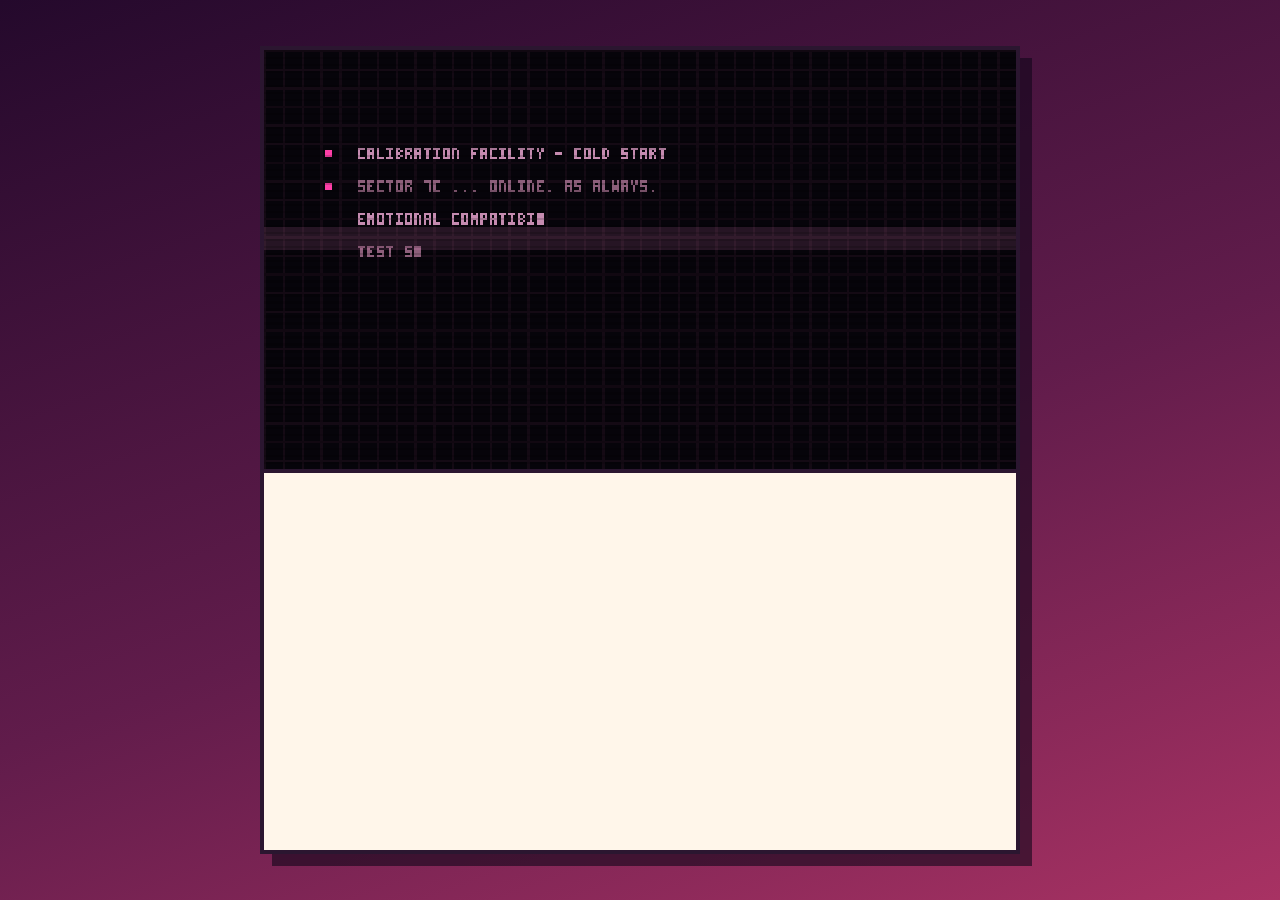
<file: index.html>
<!doctype html>
<html lang="de">
<head>
  <meta charset="utf-8">
  <meta name="viewport" content="width=device-width, initial-scale=1, viewport-fit=cover">
  <meta name="theme-color" content="#2b1630">
  <meta name="color-scheme" content="dark">
  <meta name="description" content="Liebe auf den ersten Log / Love On The First Log — ein zweisprachiges Pixel-Art-Datingspiel, das dir die Final-Koordinaten eines Geocaches verrät. A bilingual pixel-art dating sim that reveals a geocache's final coordinates.">
  <title>Liebe auf den ersten Log</title>
  <link rel="manifest" href="manifest.webmanifest">
  <link rel="icon" href="data:image/svg+xml,<svg xmlns='http://www.w3.org/2000/svg' viewBox='0 0 16 16'><text y='14' font-size='14'>💗</text></svg>">
  <link rel="stylesheet" href="style.css">
</head>
<body>

<!-- ===================== TITLE SCREEN ===================== -->
<div id="titleScreen" class="overlay">
  <div class="title-card">
    <canvas id="titleCanvas" width="320" height="180" aria-hidden="true"></canvas>
    <div class="title-text">
      <p class="kicker" id="titleKicker"></p>
      <h1 id="titleHeading">Liebe auf<br>den ersten Log</h1>
      <p id="titleSub" class="title-sub"></p>
      <p id="titleNeed" class="title-need"></p>
      <div class="title-actions">
        <button id="btnContinue" class="btn primary" type="button" hidden></button>
        <button id="btnStart" class="btn primary" type="button"></button>
        <button id="btnTitleLang" class="btn" type="button">EN</button>
      </div>
      <p class="title-note" id="titleNote"></p>
    </div>
  </div>
</div>

<!-- ===================== GAME ===================== -->
<div id="app" class="app" hidden>

  <header class="topbar">
    <div class="brand">
      <span class="brand-heart" aria-hidden="true">♥</span>
      <div>
        <h1 class="brand-title" id="brandTitle">Liebe auf den ersten Log</h1>
        <p class="brand-sub" id="uiSubtitle"></p>
      </div>
    </div>
    <nav class="tools" aria-label="Einstellungen / Settings">
      <button id="langBtn" class="btn tiny" type="button" aria-label="Sprache / Language">EN</button>
      <button id="soundBtn" class="btn tiny" type="button" aria-pressed="false">♪</button>
      <button id="restartBtn" class="btn tiny danger" type="button">↻</button>
    </nav>
  </header>

  <div class="layout">

    <main class="stage-col">
      <section class="screen">
        <canvas id="stage" width="320" height="180" role="img"
                aria-label="Pixel-Art-Szene / Pixel art scene"></canvas>

        <div class="hud">
          <div class="meter-row">
            <span id="affLabel"></span>
            <div class="meter"><i id="affBar"></i></div>
            <b id="affVal">0</b>
          </div>
          <div class="meter-row">
            <span id="logLabel"></span>
            <div class="meter gold"><i id="logBar"></i></div>
            <b id="logVal">0</b>
          </div>
        </div>

        <div id="routeChip" class="route-chip" hidden></div>
        <button id="skipBtn" class="skip-btn" type="button" hidden></button>
      </section>

      <section class="dialogue">
        <div class="speaker-row">
          <canvas id="portrait" width="48" height="72" aria-hidden="true"></canvas>
          <h2 id="speaker"></h2>
        </div>
        <p id="dialogueText"></p>
        <p id="dialogueSub" class="dialogue-sub" hidden></p>
        <p id="srLive" class="sr-only" aria-live="polite"></p>
        <div id="choices" class="choices"></div>
        <p id="hint" class="hint"></p>
      </section>
    </main>

    <!-- ===================== THE GPSr ===================== -->
    <aside class="gps" aria-label="GPS">
      <div class="gps-head">
        <h2 id="gpsTitle"></h2>
        <span id="gpsStatus" class="gps-status"></span>
      </div>

      <div class="gps-screen">
        <div class="coord-line"><span class="coord-fix" id="latFix"></span><span id="latSlots" class="slots"></span></div>
        <div class="coord-line"><span class="coord-fix" id="lonFix"></span><span id="lonSlots" class="slots"></span></div>
        <div class="gps-sats" id="gpsSats" aria-hidden="true"></div>
      </div>

      <p class="gps-sub" id="gpsSub"></p>

      <ul class="gps-routes" id="gpsRoutes"></ul>

      <dl class="gps-meta">
        <div><dt id="postedLabel"></dt><dd id="postedValue"></dd></div>
        <div><dt id="checksumLabel"></dt><dd id="checksumValue">—</dd></div>
        <div id="distanceRow" hidden><dt id="distanceLabel"></dt><dd id="distanceValue"></dd></div>
      </dl>

      <div class="gps-actions">
        <button id="btnCopy" class="btn small" type="button" disabled></button>
        <button id="btnMap" class="btn small" type="button" disabled></button>
        <button id="btnChecker" class="btn small" type="button" hidden></button>
      </div>

      <details id="hintBox" class="gps-hint" hidden>
        <summary id="hintLabel"></summary>
        <p id="hintValue"></p>
      </details>
    </aside>
  </div>

  <footer class="footer">
    <p><span class="dot"></span><span id="saveNote"></span> · <span id="offlineNote"></span></p>
    <p id="disclaimer"></p>
  </footer>
</div>

<noscript>
  <p style="padding:1rem;color:#fff;font-family:monospace">
    Dieses Spiel braucht JavaScript. / This game needs JavaScript.
  </p>
</noscript>

<script src="js/coords.js"></script>
<script src="js/audio.js"></script>
<script src="js/art.js"></script>
<script src="js/hosts.js"></script>
<script src="js/logo.js"></script>
<script src="js/scenes.js"></script>
<script src="js/story.js"></script>
<script src="js/game.js"></script>
</body>
</html>
</file>
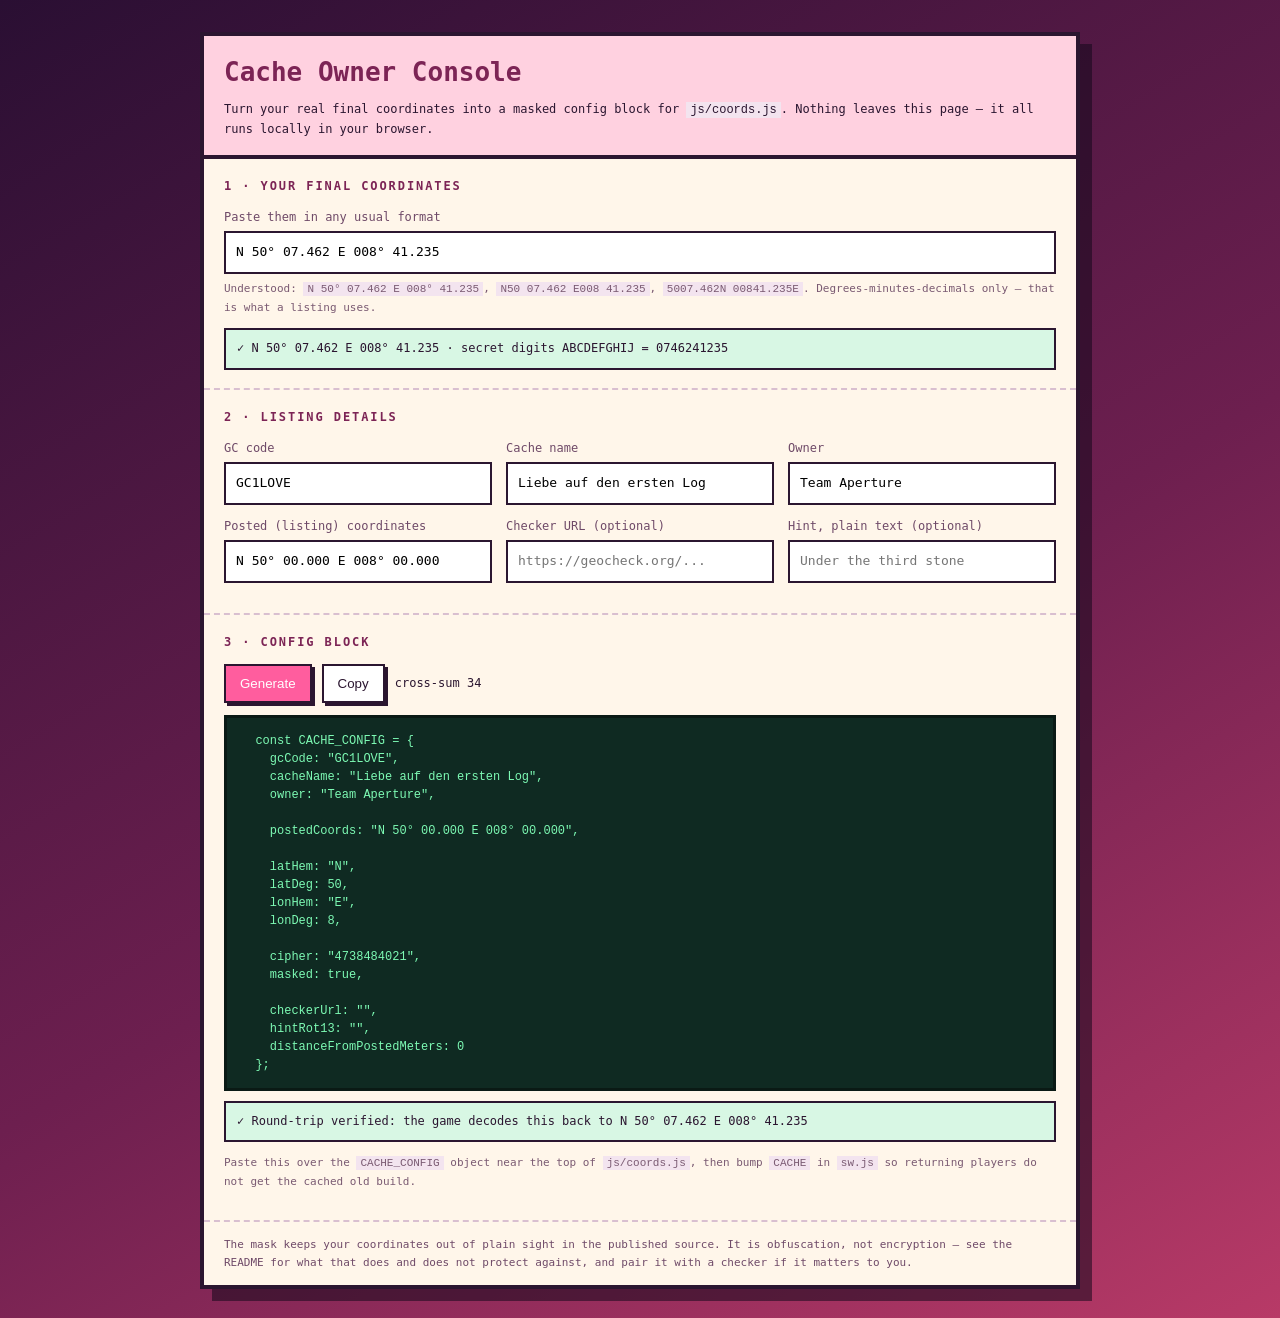
<file: tools/setup.html>
<!doctype html>
<html lang="en">
<head>
<meta charset="utf-8">
<meta name="viewport" content="width=device-width, initial-scale=1">
<title>Cache Owner Console — Liebe auf den ersten Log</title>
<style>
  :root { --ink:#2b1630; --cream:#fff6ea; --pink:#ff5d9e; --deep:#7c2455;
          --gold:#ffc857; --lcd:#0f2a22; --lcd-lit:#7dfab4; }
  * { box-sizing: border-box; }
  body {
    margin: 0; padding: clamp(12px,3vw,32px);
    font: 14px/1.6 ui-monospace, "SF Mono", "DejaVu Sans Mono", "Courier New", monospace;
    color: var(--ink);
    background: linear-gradient(150deg,#2a0f33,#6d1f4f 55%,#b83a67);
  }
  main { width: min(880px,100%); margin: auto; background: var(--cream);
         border: 4px solid var(--ink); box-shadow: 12px 12px 0 #12061a88; }
  header { padding: 16px 20px; background:#ffd1e0; border-bottom:4px solid var(--ink); }
  h1 { margin:0; font-size: clamp(18px,3.4vw,26px); color: var(--deep); }
  header p { margin:6px 0 0; font-size:12px; }
  section { padding: 18px 20px; border-bottom: 2px dashed #d9bfd0; }
  h2 { font-size:12px; letter-spacing:.16em; color:var(--deep); margin:0 0 12px; }
  label { display:block; margin:0 0 12px; font-size:12px; }
  label span { display:block; margin-bottom:4px; color:#6f4a68; }
  input {
    width:100%; padding:9px 10px; font:inherit; font-size:13px;
    border:2px solid var(--ink); background:#fff;
  }
  .grid { display:grid; gap:0 14px; grid-template-columns:repeat(auto-fit,minmax(210px,1fr)); }
  .hintline { font-size:11px; color:#7a5a72; margin:-6px 0 12px; }
  button {
    font:700 13px inherit; padding:10px 14px; cursor:pointer;
    border:2px solid var(--ink); background:var(--pink); color:#fff;
    box-shadow:3px 3px 0 var(--ink);
  }
  button:hover { background: var(--gold); color: var(--ink); }
  button.sec { background:#fff; color:var(--ink); }
  pre {
    margin:12px 0 0; padding:14px; overflow:auto;
    background:var(--lcd); color:var(--lcd-lit);
    border:3px solid #0a1a15; font-size:12px; line-height:1.5;
  }
  .status { margin-top:10px; font-size:12px; padding:9px 11px; border:2px solid var(--ink); }
  .ok  { background:#d8f7e4; }
  .bad { background:#ffd9de; }
  .row { display:flex; gap:10px; flex-wrap:wrap; align-items:center; }
  footer { padding:14px 20px; font-size:11px; color:#6f4a68; }
  code { background:#f3e4ef; padding:1px 4px; }
</style>
</head>
<body>
<main>
  <header>
    <h1>Cache Owner Console</h1>
    <p>Turn your real final coordinates into a masked config block for <code>js/coords.js</code>.
       Nothing leaves this page — it all runs locally in your browser.</p>
  </header>

  <section>
    <h2>1 · YOUR FINAL COORDINATES</h2>
    <label>
      <span>Paste them in any usual format</span>
      <input id="finalIn" value="N 50° 07.462 E 008° 41.235"
             placeholder="N 50 07.462 E 008 41.235">
    </label>
    <p class="hintline">Understood: <code>N 50° 07.462 E 008° 41.235</code>,
       <code>N50 07.462 E008 41.235</code>, <code>5007.462N 00841.235E</code>.
       Degrees-minutes-decimals only — that is what a listing uses.</p>
    <div class="status" id="parseStatus">—</div>
  </section>

  <section>
    <h2>2 · LISTING DETAILS</h2>
    <div class="grid">
      <label><span>GC code</span><input id="gc" value="GC1LOVE"></label>
      <label><span>Cache name</span><input id="name" value="Liebe auf den ersten Log"></label>
      <label><span>Owner</span><input id="owner" value="Team Aperture"></label>
      <label><span>Posted (listing) coordinates</span><input id="posted" value="N 50° 00.000 E 008° 00.000"></label>
      <label><span>Checker URL (optional)</span><input id="checker" placeholder="https://geocheck.org/..."></label>
      <label><span>Hint, plain text (optional)</span><input id="hint" placeholder="Under the third stone"></label>
    </div>
  </section>

  <section>
    <h2>3 · CONFIG BLOCK</h2>
    <div class="row">
      <button id="gen" type="button">Generate</button>
      <button id="copy" class="sec" type="button">Copy</button>
      <span id="sum" style="font-size:12px"></span>
    </div>
    <pre id="out">Press Generate.</pre>
    <div class="status ok" id="verify">—</div>
    <p class="hintline" style="margin-top:12px">
      Paste this over the <code>CACHE_CONFIG</code> object near the top of
      <code>js/coords.js</code>, then bump <code>CACHE</code> in <code>sw.js</code>
      so returning players do not get the cached old build.
    </p>
  </section>

  <footer>
    The mask keeps your coordinates out of plain sight in the published source.
    It is obfuscation, not encryption — see the README for what that does and
    does not protect against, and pair it with a checker if it matters to you.
  </footer>
</main>

<script src="../js/coords.js"></script>
<script>
"use strict";
const $ = (id) => document.getElementById(id);

/* -------------------------------------------------------------------
 * Coordinate parsing. Deliberately forgiving: cache owners paste all
 * sorts of things, and a wrong parse here would publish a wrong cache.
 * ------------------------------------------------------------------- */
/**
 * Reads one half (a latitude or a longitude) from its number tokens.
 * Covers the shapes people actually paste:
 *   ["50","07.462"]      degrees + decimal minutes
 *   ["5007.462"]         degrees and minutes run together
 *   ["50","7","27.7"]    degrees, minutes, seconds
 *   ["50.12437"]         decimal degrees
 */
function parseHalf(tokens) {
  if (tokens.length === 2) {
    return { deg: parseInt(tokens[0], 10), min: parseFloat(tokens[1]) };
  }
  if (tokens.length === 3) {
    return {
      deg: parseInt(tokens[0], 10),
      min: parseFloat(tokens[1]) + parseFloat(tokens[2]) / 60
    };
  }
  if (tokens.length === 1) {
    const parts = tokens[0].split(".");
    const whole = parts[0];
    const frac = parts[1] || "";
    /* Four or more leading digits can only be DDMM / DDDMM run together:
       no coordinate has a four-digit degree value. */
    if (whole.length >= 4) {
      return {
        deg: parseInt(whole.slice(0, -2), 10),
        min: parseFloat(whole.slice(-2) + (frac ? "." + frac : ""))
      };
    }
    const dd = parseFloat(tokens[0]);
    return { deg: Math.floor(dd), min: (dd - Math.floor(dd)) * 60 };
  }
  return null;
}

function parseCoords(raw) {
  const s = String(raw).toUpperCase()
    .replace(/[\u00b0\u0027\u2032\u2033]/g, " ")
    .replace(/,/g, ".")
    .replace(/\s+/g, " ")
    .trim();

  const latMatch = s.match(/[NS]/);
  const lonMatch = s.match(/[EW]/);
  if (!latMatch || !lonMatch) {
    return { error: "Could not find both a N/S and an E/W part." };
  }

  /* Both halves are always written the same way round, so an even list of
     numbers splits cleanly down the middle. That is far more reliable
     than guessing whether the hemisphere letters lead or trail. */
  const nums = s.match(/\d+(?:\.\d+)?/g) || [];
  if (nums.length < 2 || nums.length % 2 !== 0) {
    return { error: "Expected the same count of numbers on each side (found " + nums.length + ")." };
  }
  const k = nums.length / 2;
  if (k > 3) return { error: "Too many numbers to interpret." };

  const lat = parseHalf(nums.slice(0, k));
  const lon = parseHalf(nums.slice(k));
  if (!lat || !lon) return { error: "Could not interpret the numbers." };
  lat.hem = latMatch[0];
  lon.hem = lonMatch[0];

  if (lat.deg > 90 || lon.deg > 180) return { error: "Degrees out of range." };
  if (lat.min >= 60 || lon.min >= 60) return { error: "Minutes must be under 60." };

  const pad = (v, w) => String(v).padStart(w, "0");
  const minDigits = (m) => {
    const [a, b] = m.toFixed(3).split(".");
    return pad(a, 2) + b;   // "7.462" -> "07" + "462"
  };
  const latD = minDigits(lat.min);
  const lonD = minDigits(lon.min);

  return {
    latHem: lat.hem, latDeg: lat.deg,
    lonHem: lon.hem, lonDeg: lon.deg,
    digits: latD + lonD,
    pretty: lat.hem + " " + pad(lat.deg, 2) + "° " + latD.slice(0, 2) + "." + latD.slice(2) +
            "  " + lon.hem + " " + pad(lon.deg, 3) + "° " + lonD.slice(0, 2) + "." + lonD.slice(2)
  };
}

function refreshParse() {
  const p = parseCoords($("finalIn").value);
  const el = $("parseStatus");
  if (p.error) {
    el.className = "status bad";
    el.textContent = "✗ " + p.error;
    return null;
  }
  el.className = "status ok";
  el.textContent = "✓ " + p.pretty + "   ·   secret digits ABCDEFGHIJ = " + p.digits;
  return p;
}

function generate() {
  const p = refreshParse();
  if (!p) { $("out").textContent = "Fix the coordinates first."; return; }

  const cipher = GEO.encode(p.digits);
  const back = GEO.decode(cipher);
  const hint = $("hint").value.trim();

  const cfg =
'  const CACHE_CONFIG = {\n' +
'    gcCode: ' + JSON.stringify($("gc").value.trim()) + ',\n' +
'    cacheName: ' + JSON.stringify($("name").value.trim()) + ',\n' +
'    owner: ' + JSON.stringify($("owner").value.trim()) + ',\n\n' +
'    postedCoords: ' + JSON.stringify($("posted").value.trim()) + ',\n\n' +
'    latHem: ' + JSON.stringify(p.latHem) + ',\n' +
'    latDeg: ' + p.latDeg + ',\n' +
'    lonHem: ' + JSON.stringify(p.lonHem) + ',\n' +
'    lonDeg: ' + p.lonDeg + ',\n\n' +
'    cipher: ' + JSON.stringify(cipher) + ',\n' +
'    masked: true,\n\n' +
'    checkerUrl: ' + JSON.stringify($("checker").value.trim()) + ',\n' +
'    hintRot13: ' + JSON.stringify(hint ? GEO.rot13(hint) : "") + ',\n' +
'    distanceFromPostedMeters: 0\n' +
'  };';

  $("out").textContent = cfg;
  $("sum").textContent = "cross-sum " + GEO.checksum(p.digits);

  const ok = back === p.digits;
  $("verify").className = "status " + (ok ? "ok" : "bad");
  $("verify").textContent = ok
    ? "✓ Round-trip verified: the game decodes this back to " + p.pretty
    : "✗ Round-trip FAILED (" + back + "). Do not publish this.";
}

$("gen").addEventListener("click", generate);
$("finalIn").addEventListener("input", refreshParse);
$("copy").addEventListener("click", () => {
  const text = $("out").textContent;
  navigator.clipboard.writeText(text).then(
    () => { $("copy").textContent = "Copied!"; setTimeout(() => { $("copy").textContent = "Copy"; }, 1400); },
    () => {}
  );
});

refreshParse();
generate();
</script>
</body>
</html>
</file>
<file: style.css>
/* =====================================================================
 * Liebe auf den ersten Log — styles
 *
 * Two typefaces only, both system stacks. Every colour is a token so
 * the whole thing can be re-skinned for another cache in one block.
 * ===================================================================== */

:root {
  --ink:        #2b1630;
  --ink-2:      #452441;
  --cream:      #fff6ea;
  --panel:      #fdeee2;
  --pink:       #ff5d9e;
  --pink-soft:  #ffd1e0;
  --deep:       #7c2455;
  --purple:     #4b245d;
  --gold:       #ffc857;
  --mint:       #7ce0bd;
  --lcd:        #0f2a22;
  --lcd-lit:    #7dfab4;
  --lcd-dim:    #2c5a49;
  --shadow:     #1a0d20;

  --mono: ui-monospace, "SF Mono", "Cascadia Mono", "DejaVu Sans Mono",
          "Courier New", monospace;
}

* { box-sizing: border-box; }

html, body { min-height: 100%; margin: 0; }

body {
  font-family: var(--mono);
  color: var(--ink);
  background:
    radial-gradient(circle at 18% 12%, #ff9ec455 0 2px, transparent 3px) 0 0 / 54px 54px,
    radial-gradient(circle at 72% 64%, #ffffff2e 0 2px, transparent 3px) 0 0 / 88px 88px,
    linear-gradient(150deg, #2a0f33 0%, #6d1f4f 48%, #b83a67 100%);
  background-attachment: fixed;
  padding: clamp(0px, 2vw, 22px);
  -webkit-text-size-adjust: 100%;
}

/* ---------------------------------------------------------------- buttons */
.btn {
  font: 700 13px/1.2 var(--mono);
  color: var(--ink);
  background: var(--cream);
  border: 2px solid var(--ink);
  box-shadow: 3px 3px 0 var(--ink);
  padding: 9px 12px;
  cursor: pointer;
  transition: transform .08s, box-shadow .08s, background .12s;
}
.btn:hover, .btn:focus-visible { background: var(--gold); }
.btn:active { transform: translate(3px, 3px); box-shadow: 0 0 0 var(--ink); }
.btn:disabled { opacity: .42; cursor: not-allowed; box-shadow: 3px 3px 0 var(--ink); }
.btn:disabled:hover { background: var(--cream); }
.btn.primary { background: var(--pink); color: #fff; }
.btn.primary:hover, .btn.primary:focus-visible { background: var(--gold); color: var(--ink); }
.btn.ghost { background: transparent; color: var(--cream); border-color: var(--cream); box-shadow: 3px 3px 0 #0006; }
.btn.ghost:hover { background: var(--cream); color: var(--ink); }
.btn.tiny { padding: 7px 9px; font-size: 12px; box-shadow: 2px 2px 0 var(--ink); }
.btn.small { padding: 7px 8px; font-size: 11px; box-shadow: 2px 2px 0 var(--ink); flex: 1 1 auto; }
.btn.danger { background: var(--pink-soft); }
:focus-visible { outline: 3px solid var(--gold); outline-offset: 2px; }

/* ---------------------------------------------------------- title screen */
/* `display:grid` below would otherwise beat the UA's [hidden] rule and
 * leave the title screen sitting invisibly on top of the game. */
[hidden] { display: none !important; }

.overlay {
  position: fixed;
  inset: 0;
  z-index: 40;
  display: grid;
  place-items: center;
  padding: clamp(12px, 3vw, 30px);
  background: linear-gradient(160deg, #24092c 0%, #611c4b 55%, #a83263 100%);
  overflow: auto;
}
.title-card {
  width: min(760px, 100%);
  border: 4px solid var(--ink);
  box-shadow: 12px 12px 0 #12061a99;
  background: var(--cream);
  overflow: hidden;
}
.title-card canvas {
  display: block;
  /* The facility's own black, so a canvas that has not painted yet can
     never flash the card's cream through. */
  background: #05080b;
  width: 100%;
  height: auto;
  aspect-ratio: 320 / 180;
  image-rendering: pixelated;
  border-bottom: 4px solid var(--ink);
}
.title-text { padding: clamp(14px, 3vw, 26px); }
.kicker {
  margin: 0 0 6px;
  font-size: 11px;
  letter-spacing: .22em;
  color: var(--deep);
}
.title-text h1 {
  margin: 0;
  font-size: clamp(26px, 6.4vw, 48px);
  line-height: .98;
  letter-spacing: -.02em;
  color: var(--deep);
  text-shadow: 3px 3px 0 var(--pink-soft);
}
.title-sub { margin: 12px 0 0; font-size: 13px; line-height: 1.5; max-width: 46ch; }
.title-need {
  margin: 8px 0 0; font-size: 11px; line-height: 1.5; color: var(--deep);
  border-left: 3px solid var(--gold); padding-left: 9px; max-width: 48ch;
}

/* The menu only fades in once the facility has finished booting. */
.title-text > *:not(canvas) { transition: opacity .5s ease; }
#titleScreen:not(.ready) .title-text > .kicker,
#titleScreen:not(.ready) .title-text > h1,
#titleScreen:not(.ready) .title-text > .title-sub,
#titleScreen:not(.ready) .title-text > .title-need,
#titleScreen:not(.ready) .title-text > .title-actions,
#titleScreen:not(.ready) .title-text > .title-note { opacity: 0; pointer-events: none; }
.title-actions { display: flex; flex-wrap: wrap; gap: 10px; margin-top: 18px; }
.title-note { margin: 16px 0 0; font-size: 10px; line-height: 1.6; color: #7a5a72; max-width: 60ch; }

/* ------------------------------------------------------------------ app */
.app {
  width: min(1180px, 100%);
  margin: auto;
  background: var(--cream);
  border: 4px solid var(--ink);
  box-shadow: 12px 12px 0 #12061a88;
  overflow: hidden;
}

.topbar {
  display: flex;
  align-items: center;
  justify-content: space-between;
  gap: 12px;
  padding: 10px 14px;
  background: var(--pink-soft);
  border-bottom: 4px solid var(--ink);
}
.brand { display: flex; align-items: center; gap: 11px; min-width: 0; }
.brand-heart {
  font-size: 32px;
  color: var(--pink);
  line-height: 1;
  text-shadow: 2px 0 var(--ink), -2px 0 var(--ink), 0 2px var(--ink), 0 -2px var(--ink);
}
.brand-title {
  margin: 0;
  font-size: clamp(14px, 2.4vw, 21px);
  line-height: 1.05;
  color: var(--deep);
}
.brand-sub { margin: 4px 0 0; font-size: 10px; color: #7a4a68; }
.tools { display: flex; gap: 6px; flex-shrink: 0; }

/* --------------------------------------------------------------- layout */
.layout {
  display: grid;
  grid-template-columns: minmax(0, 1fr) 300px;
  align-items: start;
}
.stage-col { min-width: 0; border-right: 4px solid var(--ink); }

/* --------------------------------------------------------------- screen */
.screen { position: relative; background: var(--ink); border-bottom: 4px solid var(--ink); }
#stage {
  display: block;
  width: 100%;
  height: auto;
  aspect-ratio: 320 / 180;
  image-rendering: pixelated;
}

.hud {
  position: absolute;
  left: 10px;
  top: 10px;
  width: min(232px, 56%);
  padding: 7px 8px;
  background: #fff8ecdd;
  border: 3px solid var(--ink);
  box-shadow: 3px 3px 0 #00000055;
  font-size: 10px;
}
.meter-row {
  display: grid;
  grid-template-columns: 74px 1fr 20px;
  gap: 6px;
  align-items: center;
}
.meter-row + .meter-row { margin-top: 4px; }
.meter {
  position: relative;
  height: 10px; background: #3b2941; border: 2px solid var(--ink);
}
/* A tick showing what score this assessment needs to pass. */
.meter::after {
  content: "";
  position: absolute;
  top: -2px; bottom: -2px;
  left: var(--goal, 50%);
  width: 2px;
  background: #fff8ec;
  box-shadow: 0 0 0 1px #2b163088;
  opacity: var(--goal-shown, 0);
}
.meter i {
  display: block;
  width: 0;
  height: 100%;
  background: var(--pink);
  transition: width .4s cubic-bezier(.2, .8, .3, 1);
}
.meter.gold i { background: var(--gold); }
.meter-row b { text-align: right; }

.route-chip {
  position: absolute;
  right: 10px;
  top: 10px;
  padding: 6px 10px;
  background: var(--gold);
  border: 3px solid var(--ink);
  box-shadow: 3px 3px 0 #00000055;
  font-size: 10px;
  font-weight: 700;
  letter-spacing: .06em;
}
.skip-btn {
  position: absolute;
  right: 10px;
  bottom: 10px;
  font: 700 10px var(--mono);
  padding: 5px 8px;
  background: #fff8ecdd;
  color: var(--ink);
  border: 2px solid var(--ink);
  box-shadow: 2px 2px 0 #00000055;
  cursor: pointer;
}

/* Screen readers get the finished line once, rather than sixty times a
 * second as the typewriter fills it in. */
.sr-only {
  position: absolute;
  width: 1px; height: 1px;
  margin: -1px; padding: 0; border: 0;
  overflow: hidden;
  clip: rect(0 0 0 0);
  clip-path: inset(50%);
  white-space: nowrap;
}

/* ------------------------------------------------------------ dialogue */
.dialogue {
  padding: 14px 16px 14px;
  background: var(--panel);
  min-height: 268px;
  display: flex;
  flex-direction: column;
}
.speaker-row { display: flex; align-items: center; gap: 10px; }
#portrait {
  width: 44px;
  height: 66px;
  image-rendering: pixelated;
  background: var(--pink-soft);
  border: 3px solid var(--ink);
  box-shadow: 3px 3px 0 #00000033;
  flex-shrink: 0;
}
.speaker-row h2 { margin: 0; font-size: 16px; color: var(--deep); }

#dialogueText {
  margin: 11px 0 12px;
  font-size: 14px;
  line-height: 1.55;
  min-height: 4.6em;
  font-weight: 700;
}
#dialogueText .cursor { opacity: .6; }

/* R-3MI speaks German and V-TGM speaks English, whatever language the
 * interface is in; the translation rides underneath as a subtitle. */
.dialogue-sub {
  margin: -6px 0 10px;
  padding-left: 10px;
  border-left: 3px solid var(--pink-soft);
  font-size: 12px;
  line-height: 1.45;
  color: #7a5a72;
  font-style: italic;
}

.choices { display: grid; gap: 7px; margin-top: auto; }
.choice {
  display: grid;
  grid-template-columns: 22px 1fr;
  gap: 9px;
  align-items: start;
  text-align: left;
  font: 700 13px/1.4 var(--mono);
  color: var(--ink);
  background: #fff;
  border: 2px solid var(--ink);
  box-shadow: 3px 3px 0 var(--ink);
  padding: 9px 11px;
  cursor: pointer;
  transition: transform .08s, box-shadow .08s, background .12s;
}
.choice:hover, .choice:focus-visible { background: var(--pink-soft); }
.choice:active { transform: translate(3px, 3px); box-shadow: 0 0 0 var(--ink); }
.choice .key {
  display: grid;
  place-items: center;
  width: 22px;
  height: 22px;
  background: var(--purple);
  color: #fff;
  font-size: 12px;
}
.choice.route-done .key { background: var(--mint); color: var(--ink); }
.choice .sub {
  display: block;
  margin-top: 3px;
  font-weight: 400;
  font-size: 11px;
  color: #7a5a72;
}
.hint { margin: 10px 0 0; font-size: 10px; color: #86657e; text-align: right; }

/* --------------------------------------------- route result + reveal ---- */
.result-card {
  border: 3px solid var(--ink);
  background: #fff;
  box-shadow: 4px 4px 0 var(--ink);
  padding: 12px;
  margin: 0 0 12px;
}
.result-card h3 {
  margin: 0 0 8px;
  font-size: 12px;
  letter-spacing: .14em;
  color: var(--deep);
}
.rank {
  display: inline-block;
  padding: 4px 10px;
  border: 2px solid var(--ink);
  font-size: 12px;
  font-weight: 700;
  margin-bottom: 8px;
}
.rank.gold   { background: var(--gold); }
.rank.silver { background: #dfe3ea; }
.rank.bronze { background: #d8a97e; }
.score-line {
  margin: 0 0 8px;
  font-size: 11px;
  color: #6f4a68;
  letter-spacing: .02em;
}
.unit-quip {
  margin: 0 0 10px;
  padding: 8px 10px;
  background: #f2fbf4;
  border-left: 3px solid #2ecf62;
  font-size: 12px;
  line-height: 1.5;
}
.unit-quip-sub {
  display: block;
  margin-top: 4px;
  font-style: italic;
  color: #6a8a74;
  font-size: 11px;
}
.shard-row { display: flex; gap: 6px; flex-wrap: wrap; margin-top: 6px; }
.shard {
  display: grid;
  place-items: center;
  min-width: 30px;
  padding: 6px 4px;
  background: var(--lcd);
  color: var(--lcd-lit);
  border: 2px solid var(--ink);
  font-size: 17px;
  font-weight: 700;
  animation: pop .3s backwards;
}
.shard small { display: block; font-size: 8px; color: var(--lcd-dim); }
.shard.blank { color: var(--lcd-dim); }
@keyframes pop { from { transform: scale(.4); opacity: 0; } }

.logbox {
  margin-top: 10px;
  padding: 10px;
  background: #fffdf5;
  border: 2px dashed var(--ink-2);
  font-size: 11px;
  line-height: 1.55;
  white-space: pre-wrap;
}

/* ------------------------------------------------------------------ GPS */
.gps {
  padding: 12px;
  background: #35203c;
  color: #f6e6f2;
  align-self: stretch;
}
.gps-head { display: flex; align-items: baseline; justify-content: space-between; gap: 8px; }
.gps h2 { margin: 0; font-size: 11px; letter-spacing: .16em; color: var(--gold); }
.gps-status { font-size: 9px; color: var(--mint); }

.gps-screen {
  margin-top: 9px;
  padding: 10px 8px 8px;
  background: var(--lcd);
  border: 3px solid #0a1a15;
  box-shadow: inset 0 0 0 2px #14372c;
  position: relative;
  overflow: hidden;
}
.gps-screen::after {
  content: "";
  position: absolute;
  inset: 0;
  background: repeating-linear-gradient(#0000 0 2px, #00000038 2px 3px);
  pointer-events: none;
}
.coord-line {
  display: flex;
  align-items: baseline;
  gap: 5px;
  font-size: 15px;
  color: var(--lcd-lit);
  letter-spacing: .02em;
}
.coord-line + .coord-line { margin-top: 5px; }
.coord-fix { font-weight: 700; white-space: nowrap; }
.slots { display: inline-flex; align-items: baseline; }
.slot { display: inline-block; width: 11px; text-align: center; font-weight: 700; }
.slot.locked { color: var(--lcd-dim); }
.slot.reveal { animation: slotIn .45s backwards; color: #d8ffe9; }
@keyframes slotIn {
  0%   { transform: translateY(-8px); opacity: 0; }
  60%  { transform: translateY(2px); }
  100% { transform: none; opacity: 1; }
}
.slot.sep { width: auto; color: var(--lcd-dim); }

.gps-sats { display: flex; gap: 3px; margin-top: 8px; height: 12px; align-items: flex-end; }
.gps-sats i {
  display: block;
  width: 5px;
  background: var(--lcd-dim);
  animation: sat 1.6s infinite ease-in-out;
}
.gps-sats i.on { background: var(--lcd-lit); animation: none; }
@keyframes sat { 0%, 100% { height: 3px; } 50% { height: 11px; } }

.gps-sub { margin: 8px 0 0; font-size: 9px; line-height: 1.5; color: #c7a8c0; }

.gps-routes { list-style: none; margin: 10px 0 0; padding: 0; display: grid; gap: 5px; }
.gps-routes li {
  display: grid;
  grid-template-columns: 12px 1fr auto;
  gap: 7px;
  align-items: center;
  padding: 6px 7px;
  background: #452a4d;
  border-left: 3px solid #6c4a74;
  font-size: 10px;
}
.gps-routes li.gold { border-left-color: var(--gold); background: #4d3450; }
.gps-routes .pip { width: 8px; height: 8px; background: #6c4a74; border-radius: 50%; }
.gps-routes li.gold .pip { background: var(--gold); box-shadow: 0 0 6px var(--gold); }
.gps-routes .state { font-size: 9px; color: #c7a8c0; }
.gps-routes li.gold .state { color: var(--gold); }

.gps-meta { margin: 11px 0 0; font-size: 9px; }
.gps-meta > div { display: flex; justify-content: space-between; gap: 8px; padding: 3px 0; border-bottom: 1px dotted #5d3f66; }
.gps-meta dt { color: #b795b0; }
.gps-meta dd { margin: 0; color: #f6e6f2; text-align: right; }

.gps-actions { display: flex; flex-wrap: wrap; gap: 6px; margin-top: 11px; }
.gps-hint { margin-top: 10px; font-size: 10px; }
.gps-hint summary { cursor: pointer; color: var(--gold); }
.gps-hint p { margin: 6px 0 0; letter-spacing: .1em; word-break: break-word; }

/* --------------------------------------------------------------- footer */
.footer {
  padding: 9px 14px;
  background: var(--ink);
  color: #f0dcea;
  font-size: 9px;
  line-height: 1.6;
  display: flex;
  justify-content: space-between;
  gap: 14px;
  flex-wrap: wrap;
}
.footer p { margin: 0; }
.footer p:last-child { max-width: 66ch; color: #bfa1b8; }
.dot {
  display: inline-block;
  width: 6px; height: 6px;
  margin-right: 5px;
  background: var(--mint);
  border-radius: 50%;
  animation: blink 2.4s infinite;
}
@keyframes blink { 0%, 70%, 100% { opacity: 1; } 85% { opacity: .25; } }

/* ---------------------------------------------------------- responsive */
@media (max-width: 900px) {
  body { padding: 0; }
  .app { border-width: 0; box-shadow: none; min-height: 100vh; }
  .layout { grid-template-columns: minmax(0, 1fr); }
  .stage-col { border-right: 0; }
  .gps { border-top: 4px solid var(--ink); }
  .dialogue { min-height: 250px; }
}

@media (max-width: 560px) {
  .brand-heart { font-size: 24px; }
  .brand-sub { display: none; }
  .brand-title { font-size: 15px; }
  .hud { width: 60%; font-size: 8px; padding: 5px 6px; border-width: 2px; }
  .meter-row { grid-template-columns: 56px 1fr 14px; gap: 4px; }
  .meter { height: 8px; }
  .dialogue { padding: 11px 12px; }
  #dialogueText { font-size: 13px; min-height: 5.2em; }
  .choice { font-size: 12px; padding: 8px 9px; }
  .footer { display: block; }
  .footer p + p { margin-top: 5px; }
}

@media (prefers-reduced-motion: reduce) {
  *, *::before, *::after {
    animation-duration: .001s !important;
    animation-iteration-count: 1 !important;
    transition-duration: .001s !important;
  }
}

/* ------------------------------------------------------ hub + findings -- */
.hub-prompt {
  margin: 0 0 8px;
  font-size: 11px;
  font-weight: 700;
  letter-spacing: .04em;
  color: var(--deep);
}
.choice.findings-btn { background: #f7f0fb; }
.choice.findings-btn .key { background: var(--deep); }

.findings {
  list-style: none;
  margin: 0;
  padding: 0;
  display: grid;
  grid-template-columns: repeat(auto-fill, minmax(190px, 1fr));
  gap: 6px;
  counter-reset: finding;
}
.findings li {
  counter-increment: finding;
  display: grid;
  align-content: start;
  gap: 2px;
  padding: 6px 8px 6px 34px;
  position: relative;
  border: 2px solid var(--ink);
  background: #fff7fb;
  font-size: 11px;
  line-height: 1.4;
}
.findings li::before {
  content: counter(finding, decimal-leading-zero);
  position: absolute;
  left: 6px;
  top: 6px;
  font-weight: 700;
  font-size: 10px;
  color: #fff;
  background: var(--pink);
  padding: 1px 3px;
}
.findings li b { font-size: 12px; }
.findings li.locked { background: #efe9ee; color: #86657e; border-style: dashed; }
.findings li.locked::before { background: #b7a4b3; }

.finding-toast {
  position: fixed;
  left: 50%;
  top: 14px;
  z-index: 50;
  display: grid;
  gap: 2px;
  min-width: 220px;
  max-width: calc(100vw - 32px);
  padding: 8px 14px;
  background: #1a0d20;
  color: #fff;
  border: 2px solid var(--pink);
  box-shadow: 0 0 0 2px var(--ink), 0 0 18px rgba(255, 93, 158, .55);
  font-family: var(--mono);
  transform: translate(-50%, -140%);
  transition: transform .3s cubic-bezier(.2, 1.4, .4, 1);
  pointer-events: none;
}
.finding-toast.show { transform: translate(-50%, 0); }
.finding-toast small { font-size: 9px; letter-spacing: .16em; color: #ff9ccb; }
.finding-toast b { font-size: 13px; }
@media (prefers-reduced-motion: reduce) { .finding-toast { transition: none; } }
</file>
